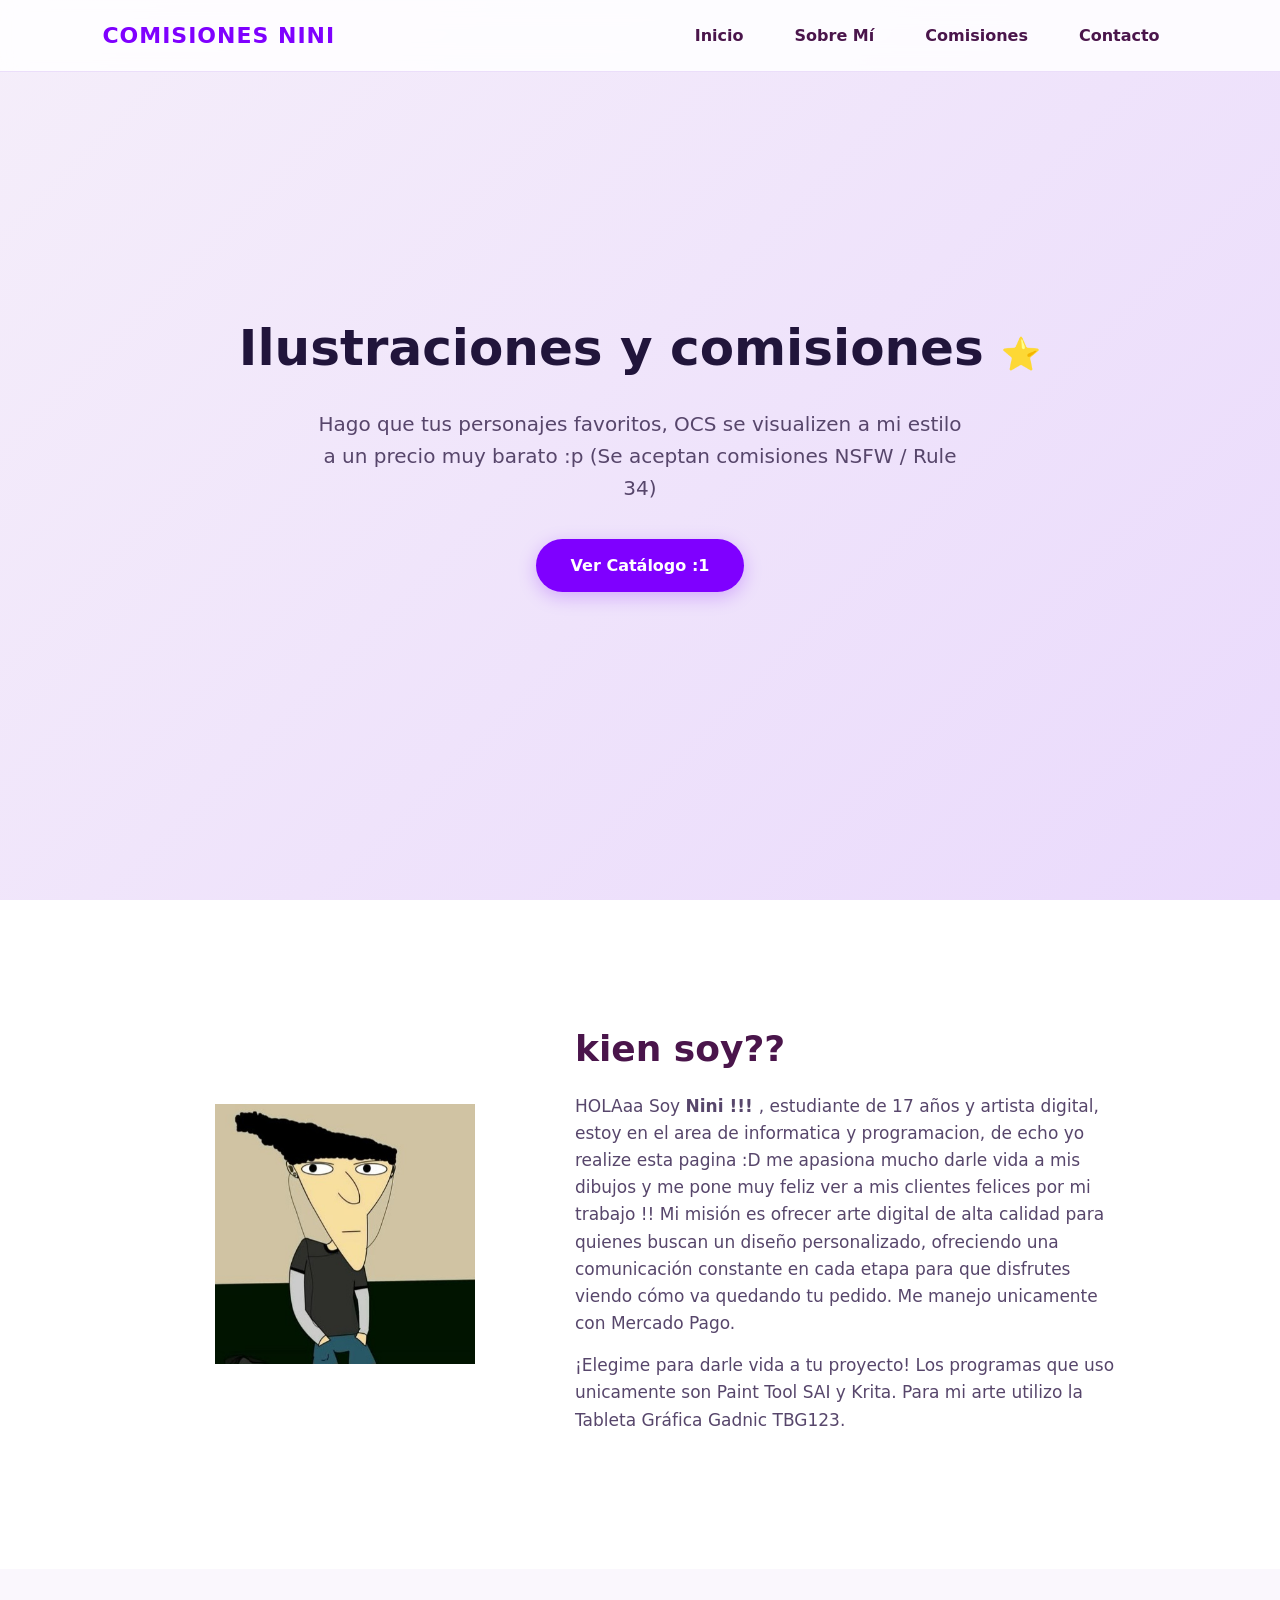
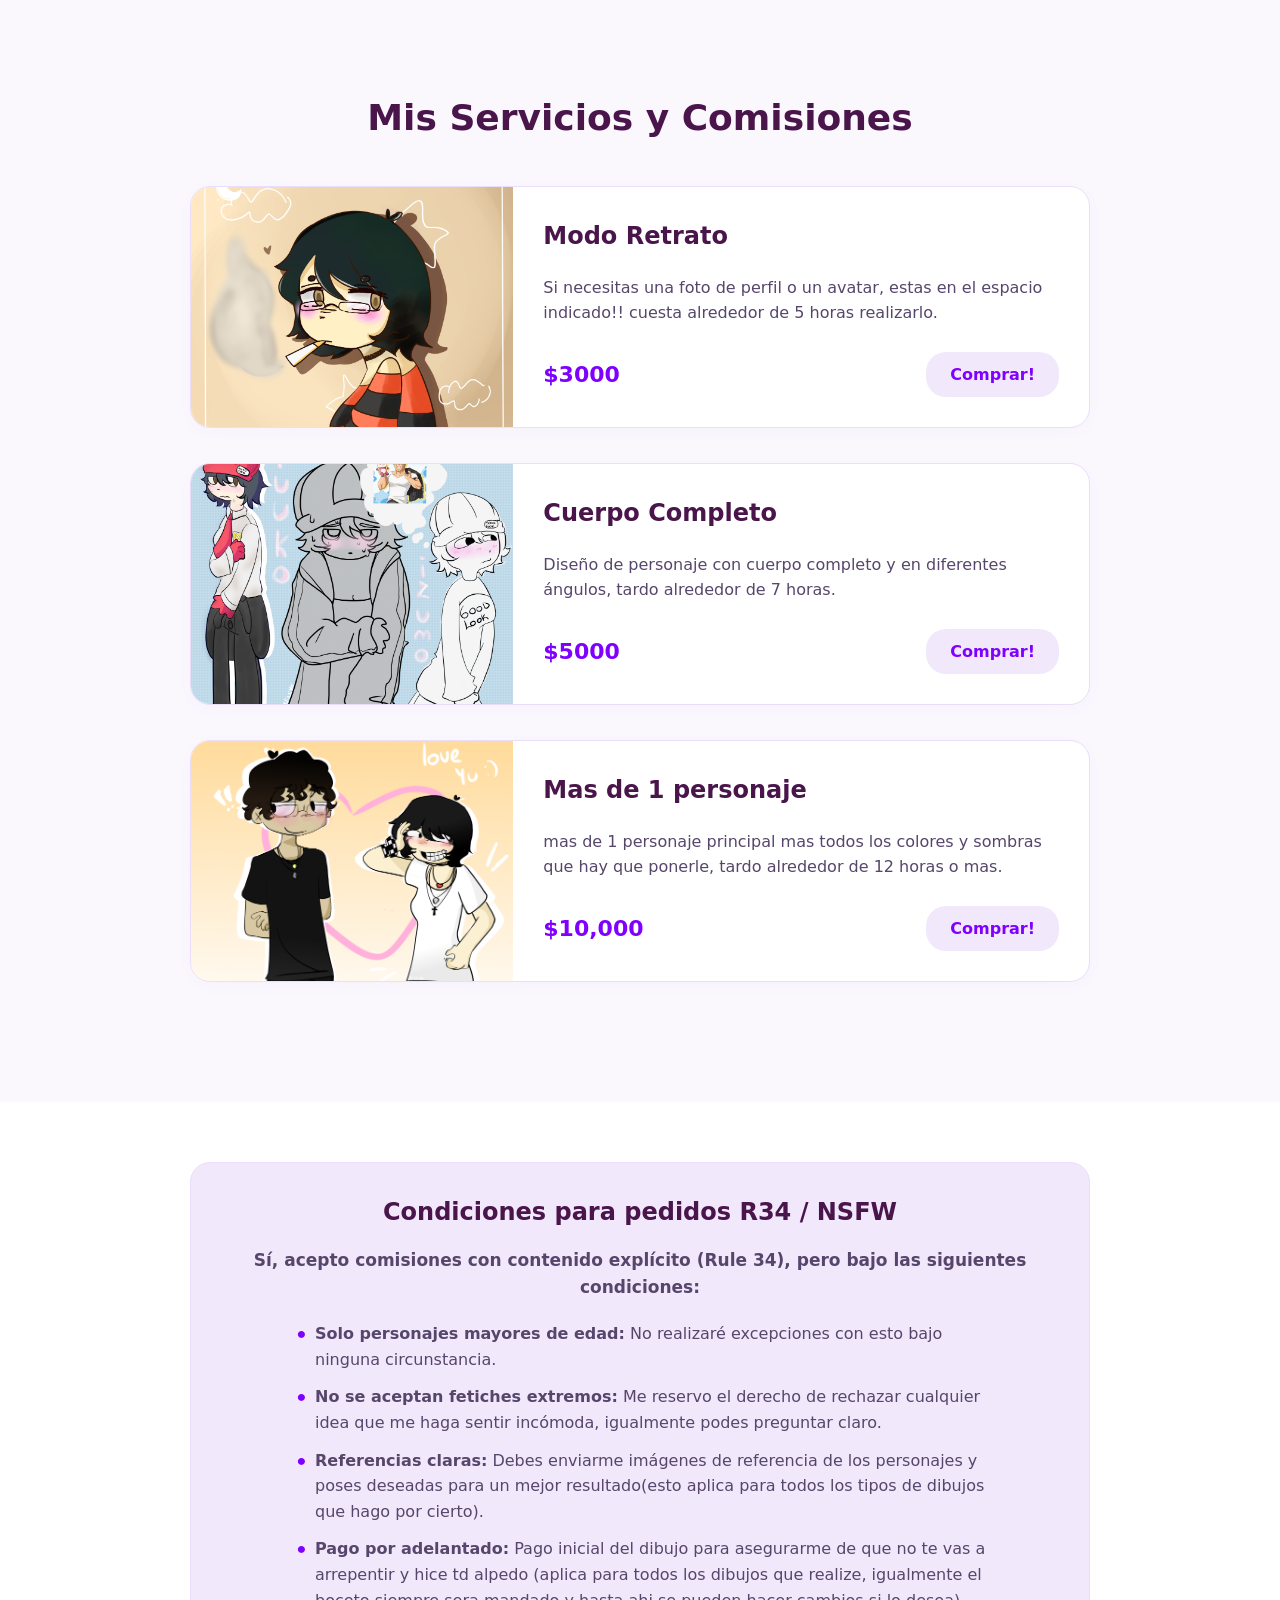
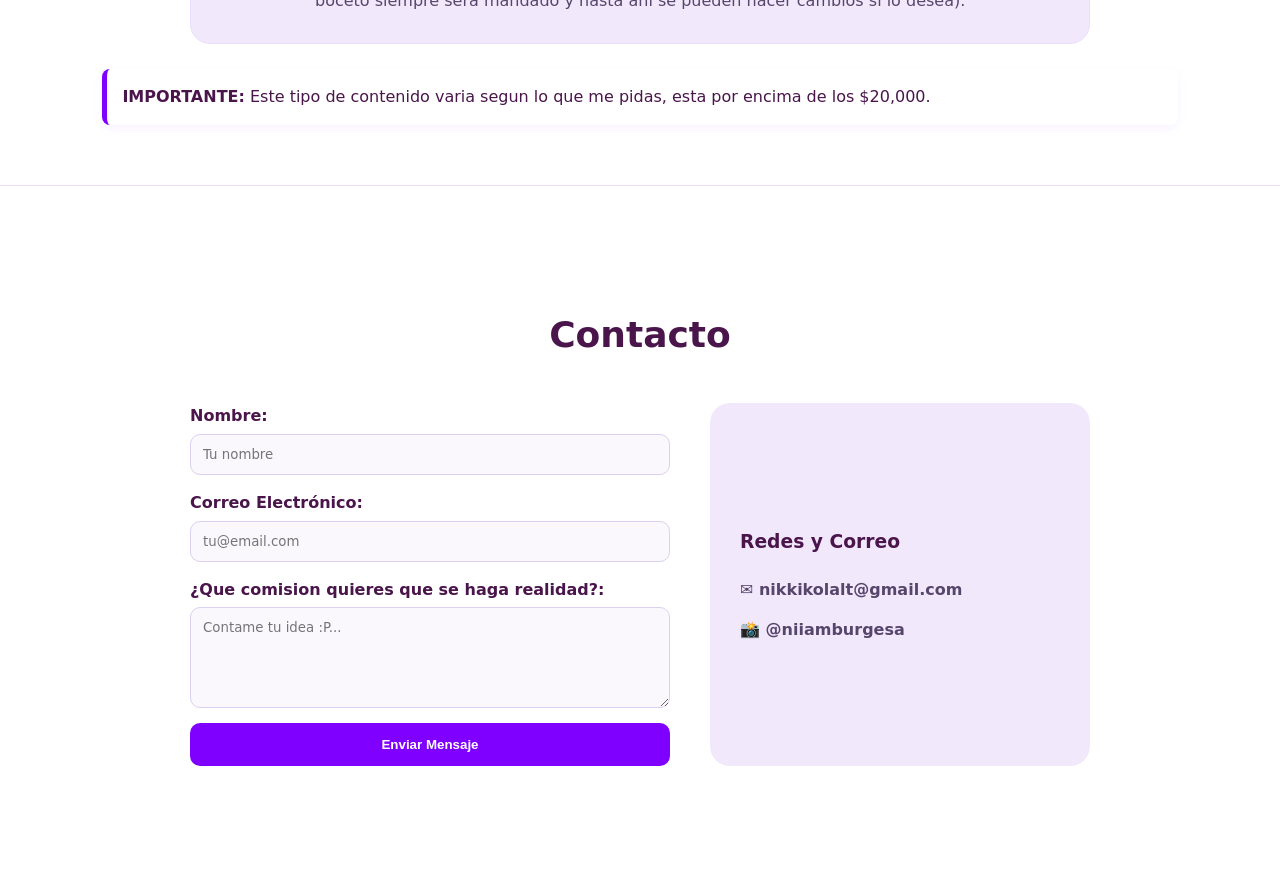
<file: index.html>
<!DOCTYPE html>
<html lang="es">
<head>
    <meta charset="UTF-8">
    <meta name="viewport" content="width=device-width, initial-scale=1.0">
    <title>Comisiones</title>
    <link rel="stylesheet" href="style.css">
</head>
<body>

    <nav class="container-menu">
        <div class="logo">COMISIONES NINI</div>
        <div class="menu-items">
            <div class="item"><a href="#inicio">Inicio</a></div>
            <div class="item"><a href="#sobre-mi">Sobre Mí</a></div>
            <div class="item"><a href="#servicios">Comisiones</a></div>
            <div class="item"><a href="#contacto">Contacto</a></div>
        </div>
    </nav>

    <header id="inicio" class="seccion-inicio">
        <div class="hero-contenido">
            <h1>Ilustraciones y comisiones <span class="stars">⭐</span></h1>
            <p class="propuesta-valor">Hago que tus personajes favoritos, OCS se visualizen a mi estilo a un precio muy barato :p 
                (Se aceptan comisiones NSFW / Rule 34)</p>
            <a href="#servicios" class="btn-cta">Ver Catálogo :1</a>
        </div>
    </header>

    <section id="sobre-mi" class="seccion-sobre-mi">
        <div class="sobre-mi-contenedor">
            <div class="sobre-mi-foto-bloque">
                <img src="jaique.jpg" alt="Nini Artista" class="jaique-foto">
            </div>
            <div class="sobre-mi-texto-bloque">
                <h2>kien soy??</h2>
                <p>HOLAaa Soy <strong>Nini !!! </strong>, estudiante de 17 años y artista digital, estoy en el area de informatica y programacion, de echo
                    yo realize esta pagina :D me apasiona mucho darle vida a mis dibujos y me pone muy feliz ver a mis clientes felices por mi trabajo !! Mi misión es ofrecer arte digital de alta calidad para quienes buscan un diseño personalizado, ofreciendo una comunicación constante en cada etapa para que disfrutes viendo cómo va quedando tu pedido.
                    Me manejo unicamente con Mercado Pago.</p>
                <p>¡Elegime para darle vida a tu proyecto! Los programas que uso unicamente son Paint Tool SAI y Krita. Para mi arte utilizo la Tableta Gráfica Gadnic TBG123. </p>
            </div>
        </div>
    </section>

    <section id="servicios" class="seccion-servicios">
        <h2>Mis Servicios y Comisiones</h2>
        <div class="catalogo-columna">
            
            <div class="tarjeta-horizontal">
                <div class="dibujo-foto-bloque">
                    <img src="icon me.png" alt="Ilustración de Personaje" class="dibujo-img">
                </div>
                <div class="dibujo-info-bloque">
                    <h3>Modo Retrato</h3>
                    <p>Si necesitas una foto de perfil o un avatar, estas en el espacio indicado!! cuesta alrededor de 5 horas realizarlo.</p>
                    <div class="precio-comprar">
                        <span class="precio">$3000 </span>
                        <a href="#contacto" class="btn-comprar">Comprar!</a>
                    </div>
                </div>
            </div>

            <div class="tarjeta-horizontal">
                <div class="dibujo-foto-bloque">
                    <img src="fuuko izumo.png" alt="Diseño de Personaje Completo" class="dibujo-img">
                </div>
                <div class="dibujo-info-bloque">
                    <h3>Cuerpo Completo</h3>
                    <p>Diseño de personaje con cuerpo completo y en diferentes ángulos, tardo alrededor de 7 horas.</p>
                    <div class="precio-comprar">
                        <span class="precio">$5000 </span>
                        <a href="#contacto" class="btn-comprar">Comprar!</a>
                    </div>
                </div>
            </div>

            <div class="tarjeta-horizontal">
                <div class="dibujo-foto-bloque">
                    <img src="lobyu.png" alt="Ilustración Escenario" class="dibujo-img">
                </div>
                <div class="dibujo-info-bloque">
                    <h3>Mas de 1 personaje</h3>
                    <p>mas de 1 personaje principal mas todos los colores y sombras que hay que ponerle, tardo alrededor de 12 horas o mas.</p>
                    <div class="precio-comprar">
                        <span class="precio">$10,000 </span>
                        <a href="#contacto" class="btn-comprar">Comprar!</a>
                    </div>
                </div>
            </div>

        </div>
    </section>

    <section class="seccion-condiciones">
        <div class="condiciones-contenedor">
            <h3>Condiciones para pedidos R34 / NSFW </h3>
            <p>Sí, acepto comisiones con contenido explícito (Rule 34), pero bajo las siguientes condiciones:</p>
            <ul class="lista-condiciones">
                <li><strong>Solo personajes mayores de edad:</strong> No realizaré excepciones con esto bajo ninguna circunstancia.</li>
                <li><strong>No se aceptan fetiches extremos:</strong> Me reservo el derecho de rechazar cualquier idea que me haga sentir incómoda, igualmente podes preguntar claro.</li>
                <li><strong>Referencias claras:</strong> Debes enviarme imágenes de referencia de los personajes y poses deseadas para un mejor resultado(esto aplica para todos los tipos de dibujos que hago por cierto).</li>
                <li><strong>Pago por adelantado:</strong> Pago inicial del dibujo para asegurarme de que no te vas a arrepentir y hice td alpedo (aplica para todos los dibujos que realize, igualmente el boceto
                    siempre sera mandado y hasta ahi se pueden hacer cambios si lo desea).</li>
            </ul>

        </div>
        <div class="alerta-precio">
                 <strong>IMPORTANTE:</strong> Este tipo de contenido varia segun lo que me pidas, esta por encima de los $20,000. 
            </div>
    </section>

    <section id="contacto" class="seccion-contacto">
        <h2>Contacto</h2>
        <div class="contacto-contenedor">
            
            <form class="formulario">
                <label for="nombre">Nombre:</label>
                <input type="text" id="nombre" required placeholder="Tu nombre">

                <label for="email">Correo Electrónico:</label>
                <input type="email" id="email" required placeholder="tu@email.com">

                <label for="mensaje">¿Que comision quieres que se haga realidad?:</label>
                <textarea id="mensaje" rows="5" required placeholder="Contame tu idea :P..."></textarea>

                <button type="submit" class="btn-enviar">Enviar Mensaje</button>
            </form>

            <div class="datos-contacto">
                <h3>Redes y Correo</h3>
                <p class="dato-item">✉️ nikkikolalt@gmail.com</p>
                <p class="dato-item">📸 @niiamburgesa</p>
                
            </div>

        </div>
    </section>

</body>
</html>
</file>
<file: style.css>
* {
    margin: 0;
    padding: 0;
    box-sizing: border-box;
}

html {
    scroll-behavior: smooth; 
}

body {
    font-family: system-ui, -apple-system, sans-serif;
    background-color: #faf7fd; 
    color: #31263e; 
    line-height: 1.6;
}

h2 {
    text-align: center;
    font-size: 36px;
    color: #4a154b;
    margin-bottom: 40px;
}

.container-menu {
    display: flex;
    justify-content: space-between;
    align-items: center;
    background-color: rgba(255, 255, 255, 0.85);
    backdrop-filter: blur(12px);
    padding: 18px 8%;
    position: fixed;
    top: 0;
    width: 100%;
    z-index: 1000;
    border-bottom: 1px solid #ebdefa;
}

.logo {
    font-size: 22px;
    font-weight: 800;
    color: #7f00ff; 
    letter-spacing: 1px;
}

.logo .dot { color: #c49eff; }

.menu-items {
    display: flex;
    gap: 15px;
}

.item a {
    color: #4a154b;
    text-decoration: none;
    font-weight: 600;
    padding: 8px 18px;
    border-radius: 20px;
    transition: all 0.3s ease;
}

.item a:hover {
    background-color: #f1e8fc;
    color: #7f00ff;
}

.seccion-inicio {
    height: 100vh;
    display: flex;
    justify-content: center;
    align-items: center;
    text-align: center;
    padding: 0 20px;
    background: linear-gradient(135deg, #f5eefa 0%, #eadafc 100%);
}

.hero-contenido h1 {
    font-size: 50px;
    color: #21153b;
    margin-bottom: 20px;
    font-weight: 800;
}

.stars { font-size: 32px; }

.propuesta-valor {
    font-size: 20px;
    max-width: 650px;
    margin: 0 auto 35px auto;
    color: #57466b;
}

.btn-cta {
    display: inline-block;
    background-color: #7f00ff;
    color: white;
    text-decoration: none;
    padding: 14px 35px;
    border-radius: 30px;
    font-weight: bold;
    box-shadow: 0 5px 18px rgba(127, 0, 255, 0.25);
    transition: all 0.2s ease;
}

.btn-cta:hover {
    background-color: #6a00d4;
    transform: translateY(-2px);
}

.seccion-sobre-mi {
    padding: 120px 8%;
    background-color: #ffffff;
}

.sobre-mi-contenedor {
    display: flex;
    align-items: center;
    justify-content: center;
    gap: 50px;
    max-width: 950px;
    margin: 0 auto;
    flex-wrap: wrap;
}

.sobre-mi-foto-bloque {
    flex: 1;
    min-width: 260px;
    display: flex;
    justify-content: center;
}

.jaique-foto {
    width: 260px;
    height: 260px;
    object-fit: cover;
 
    
}
.sobre-mi-texto-bloque {
    flex: 1.5;
    min-width: 300px;
}

.sobre-mi-texto-bloque h2 { text-align: left; margin-bottom: 15px; }
.sobre-mi-texto-bloque p { margin-bottom: 15px; font-size: 17px; color: #57466b; }

.seccion-servicios {
    padding: 120px 8%;
}

.catalogo-columna {
    display: flex;
    flex-direction: column;
    gap: 35px;
    max-width: 900px;
    margin: 0 auto;
}

.tarjeta-horizontal {
    background-color: #ffffff;
    border-radius: 20px;
    border: 1px solid #ebdefa;
    display: flex; 
    overflow: hidden;
    box-shadow: 0 4px 20px rgba(127, 0, 255, 0.02);
    flex-wrap: wrap;
    transition: transform 0.3s ease;
}

.tarjeta-horizontal:hover {
    transform: scale(1.01); 
}

.dibujo-foto-bloque {
    flex: 1;
    min-width: 240px;
    max-height: 240px;
}

.dibujo-img {
    width: 100%;
    height: 100%;
    object-fit: cover;
    background-color: #f5f5f5;
}

.dibujo-info-bloque {
    flex: 1.6;
    padding: 30px;
    display: flex;
    flex-direction: column;
    justify-content: space-between;
    min-width: 300px;
}

.dibujo-info-bloque h3 {
    font-size: 24px;
    color: #4a154b;
    margin-bottom: 8px;
}

.dibujo-info-bloque p {
    color: #57466b;
    font-size: 16px;
    margin-bottom: 15px;
}

.precio-comprar {
    display: flex;
    justify-content: space-between;
    align-items: center;
}

.precio {
    font-size: 22px;
    font-weight: 800;
    color: #7f00ff;
}
.precio small { font-size: 13px; color: #9c8fb0; font-weight: 400; display: block; }

.btn-comprar {
    background-color: #f1e8fc;
    color: #7f00ff;
    text-decoration: none;
    padding: 10px 24px;
    border-radius: 20px;
    font-weight: 700;
    transition: all 0.2s ease;
}

.btn-comprar:hover {
    background-color: #7f00ff;
    color: white;
}

.seccion-contacto {
    padding: 120px 8%;
    background-color: #ffffff;
    border-top: 1px solid #ebdefa;
}

.contacto-contenedor {
    display: flex;
    justify-content: space-between;
    gap: 40px;
    max-width: 900px;
    margin: 0 auto;
    flex-wrap: wrap;
}

.formulario {
    display: flex;
    flex-direction: column;
    flex: 1.2;
    min-width: 300px;
}

.formulario label {
    margin-bottom: 5px;
    font-weight: 600;
    color: #4a154b;
}

.formulario input, .formulario textarea {
    padding: 12px;
    margin-bottom: 15px;
    border-radius: 10px;
    border: 1px solid #dcd0f0;
    background-color: #faf7fd;
    color: #31263e;
    font-family: inherit;
}

.formulario input:focus, .formulario textarea:focus {
    outline: none;
    border-color: #7f00ff;
    box-shadow: 0 0 0 3px rgba(127, 0, 255, 0.1);
}

.btn-enviar {
    background-color: #7f00ff;
    color: white;
    border: none;
    padding: 14px;
    border-radius: 10px;
    font-weight: bold;
    cursor: pointer;
}

.btn-enviar:hover { background-color: #6a00d4; }

.datos-contacto {
    flex: 0.8;
    min-width: 250px;
    display: flex;
    flex-direction: column;
    justify-content: center;
    gap: 15px;
    background-color: #f1e8fc;
    padding: 30px;
    border-radius: 20px;
}

.datos-contacto h3 { color: #4a154b; margin-bottom: 5px; }
.dato-item { font-weight: 600; color: #57466b; }

.alerta-precio {
    margin-top: 25px;
    background-color: #ffffff;
    border-left: 5px solid #7f00ff;
    padding: 15px;
    border-radius: 8px;
    color: #4a154b;
    font-size: 16px;
    text-align: left;
    box-shadow: 0 4px 12px rgba(127, 0, 255, 0.05);
}
.seccion-condiciones {
    padding: 60px 8%;
    background-color: #ffffff;
}

.condiciones-contenedor {
    max-width: 900px;
    margin: 0 auto;
    background-color: #f1e8fc;
    padding: 30px;
    border-radius: 20px;
    border: 1px solid #ebdefa;
}

.condiciones-contenedor h3 {
    color: #4a154b;
    font-size: 24px;
    margin-bottom: 15px;
    text-align: center;
}

.condiciones-contenedor p {
    color: #57466b;
    font-size: 17px;
    margin-bottom: 20px;
    text-align: center;
    font-weight: 600;
}

.lista-condiciones {
    list-style-type: none;
    display: flex;
    flex-direction: column;
    gap: 12px;
    max-width: 700px;
    margin: 0 auto;
}

.lista-condiciones li {
    font-size: 16px;
    color: #57466b;
    position: relative;
    padding-left: 25px;
}

.lista-condiciones li::before {
    content: "•";
    color: #7f00ff;
    font-weight: bold;
    font-size: 20px;
    position: absolute;
    left: 5px;
    top: -2px;
}

@media (max-width: 768px) {
    h2 {
        font-size: 28px;
        margin-bottom: 25px;
    }
    
    .seccion-sobre-mi, 
    .seccion-servicios, 
    .seccion-contacto,
    .seccion-condiciones {
        padding: 60px 5%;
    }

    .container-menu {
        flex-direction: column;
        padding: 12px 5%;
        gap: 10px;
        position: static;
    }
    
    .seccion-inicio {
        height: auto;
        padding: 80px 20px;
    }

    .hero-contenido h1 {
        font-size: 32px;
    }

    .propuesta-valor {
        font-size: 16px;
    }

    .sobre-mi-contenedor {
        flex-direction: column;
        gap: 30px;
    }

    .sobre-mi-texto-bloque h2 {
        text-align: center;
    }

    .tarjeta-horizontal {
        flex-direction: column;
    }

    .dibujo-foto-bloque {
        max-height: 280px;
        width: 100%;
    }

    .dibujo-info-bloque {
        padding: 20px;
    }

    .contacto-contenedor {
        flex-direction: column;
        gap: 30px;
    }

    .datos-contacto {
        width: 100%;
    }
}
</file>
